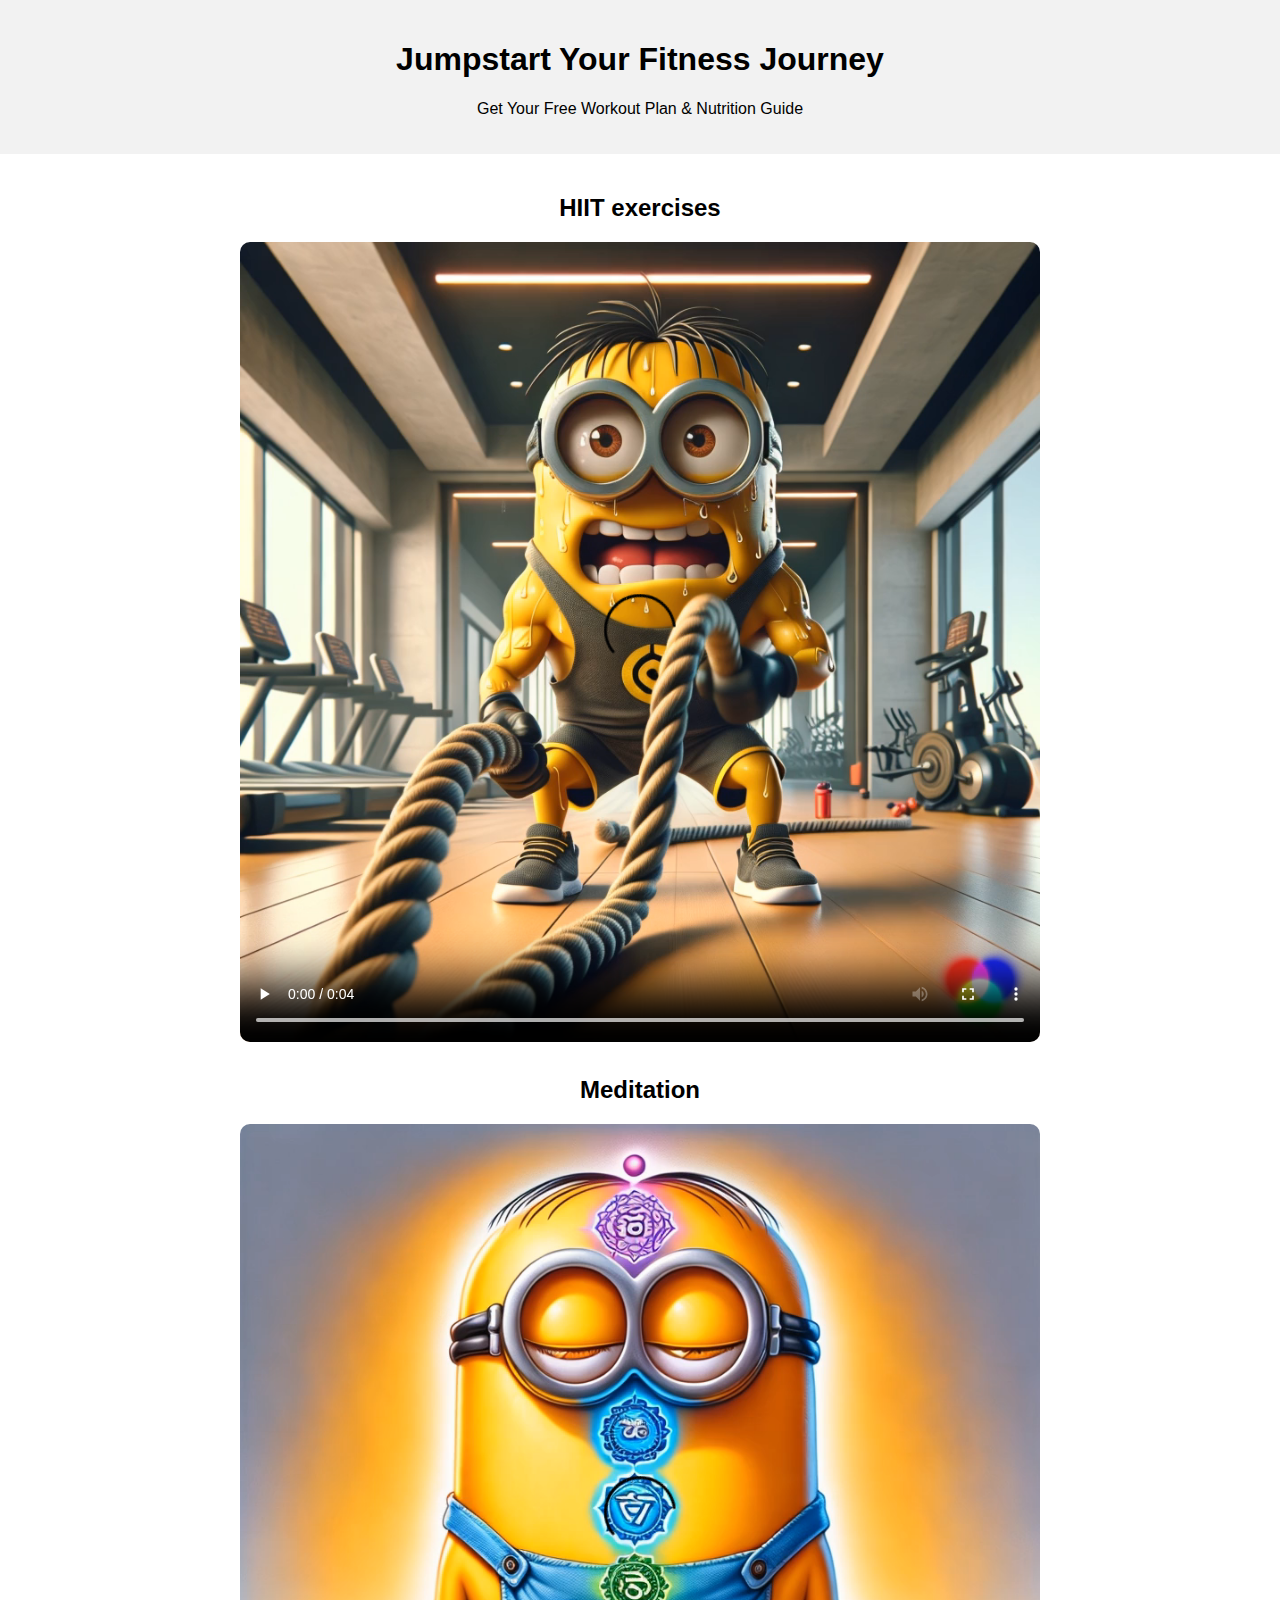
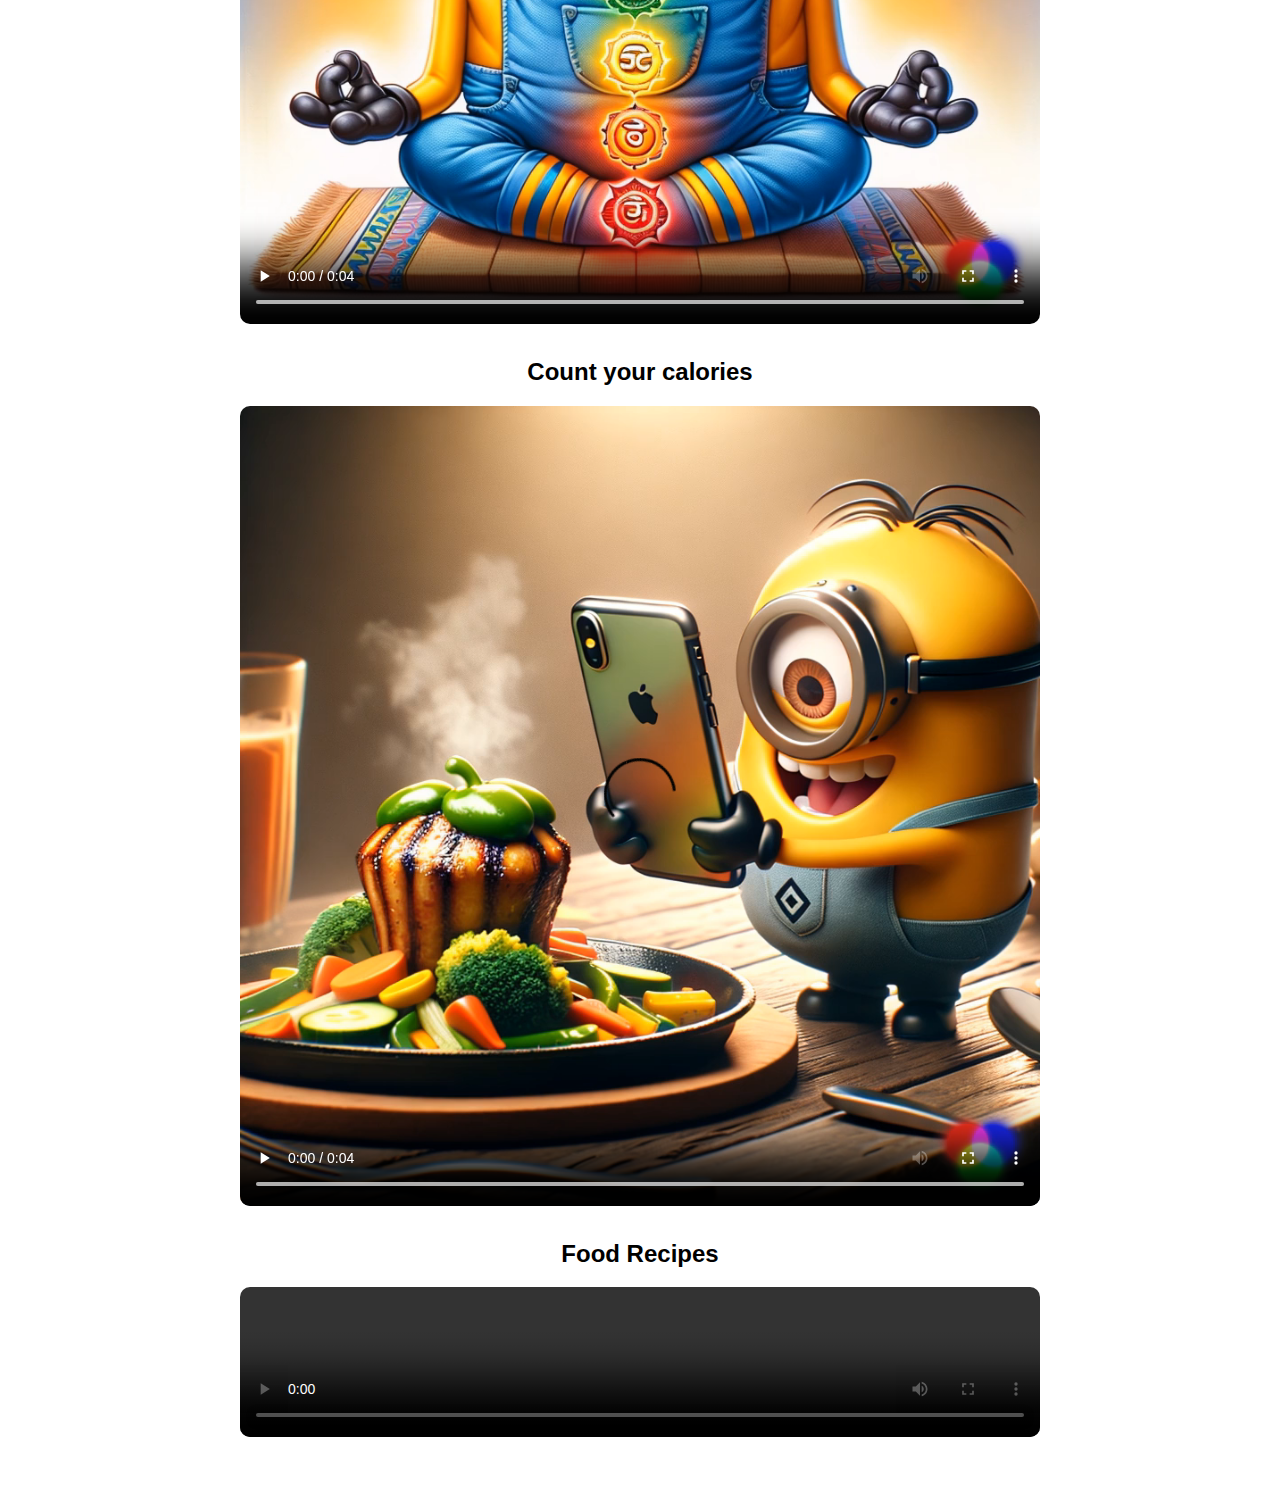
<file: index.html>
<!DOCTYPE html>
<html lang="en">

<head>
    <meta charset="UTF-8">
    <meta name="viewport" content="width=device-width, initial-scale=1.0">
    <title>Jumpstart Your Fitness Journey</title>
    <style>
        body {
            font-family: Arial, sans-serif;
            margin: 0;
            padding: 0;
            text-align: center;
        }

        .header {
            background-color: #f2f2f2;
            padding: 20px;
        }

        .container {
            max-width: 800px;
            margin: auto;
            padding: 20px;
        }

        .feature {
            margin-bottom: 30px;
        }

        .feature img {
            width: 100%;
            border-radius: 10px;
        }

        video {
            width: 100%;
            border-radius: 10px;
        }

        .button {
            display: inline-block;
            background-color: #4CAF50;
            color: white;
            padding: 10px 20px;
            text-align: center;
            text-decoration: none;
            font-size: 16px;
            margin-top: 20px;
            border-radius: 5px;
        }
    </style>
</head>

<body>
    <div class="header">
        <h1>Jumpstart Your Fitness Journey</h1>
        <p>Get Your Free Workout Plan & Nutrition Guide</p>
    </div>

    <div class="container">
        <div class="feature">
            <h2>HIIT exercises</h2>
            <video controls autoplay loop>
                <source src="HIIT.mp4" type="video/mp4">
            </video>
        </div>
        <div class="feature">
            <h2>Meditation</h2>
            <video controls autoplay loop>
                <source src="Meditation.mp4" type="video/mp4">
            </video>
        </div>
        <div class="feature">
            <h2>Count your calories</h2>
            <video controls autoplay loop>
                <source src="CaloriesCount.mp4" type="video/mp4">
            </video>
        </div>
        <div class="feature">
            <h2>Food Recipes</h2>
            <video controls autoplay loop>
                <img src="Recipies.webp" alt="Food Recipes">
            </video>
        </div>
    </div>
</body>

</html>
</file>
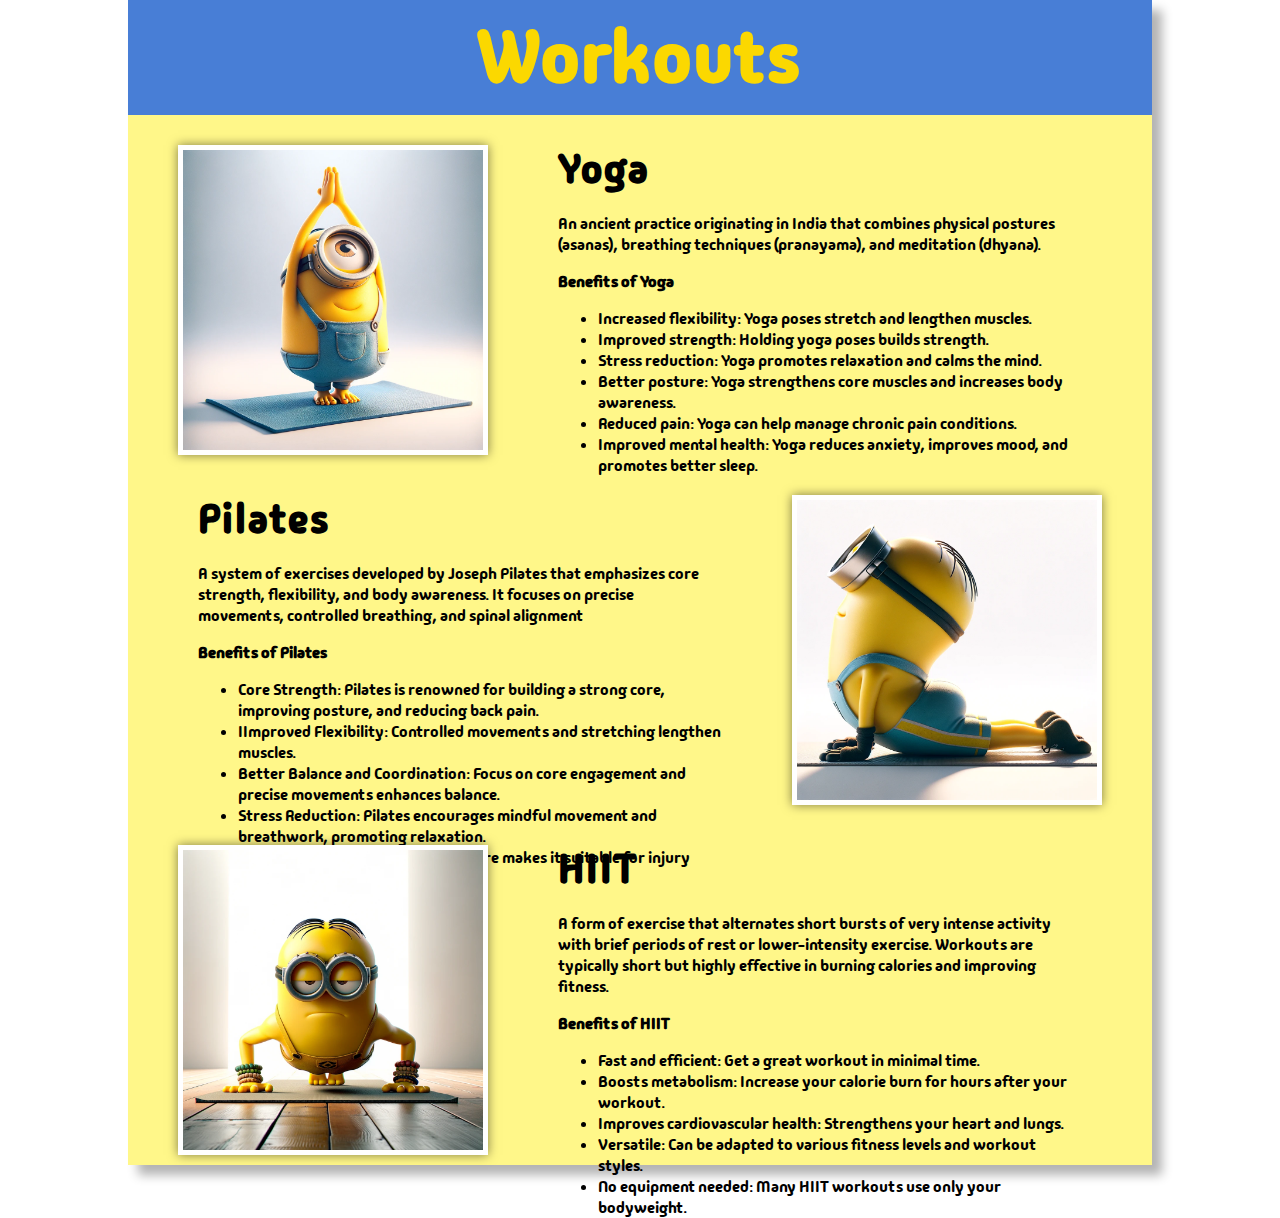
<file: workouts.html>
<!DOCTYPE html>
<html lang="en">
<head>
<meta charset="UTF-8">
<meta name="viewport" content="width=device-width, initial-scale=1.0">
<title>Banana !!!! Fitness</title>
<link rel="stylesheet" href="styles.css">
<link rel="stylesheet" href="https://fonts.googleapis.com/css2?family=Madimi+One&display=swap">
</head>
<body>
    <div class="container">
        <div class="heading">
            <h1> Workouts </h1>
        </div>
        <div class="left_single_container">
            <div style="margin-left: 50px;"> 
                <img src="images/workout-yoga.webp" alt="Yoga">
            </div>
            <div class="text_holder"> 
                <h2>Yoga</h2>
                <p>An ancient practice originating in India that combines physical postures (asanas), breathing techniques (pranayama), and meditation (dhyana).</p>
                <p><b>Benefits of Yoga</b></p>
                <ul>
                  <li>Increased flexibility: Yoga poses stretch and lengthen muscles.</li>
                  <li>Improved strength: Holding yoga poses builds strength.</li>
                  <li>Stress reduction: Yoga promotes relaxation and calms the mind.</li>
                  <li>Better posture: Yoga strengthens core muscles and increases body awareness.</li>
                  <li>Reduced pain: Yoga can help manage chronic pain conditions.</li>
                  <li>Improved mental health: Yoga reduces anxiety, improves mood, and promotes better sleep.</li>
                </ul>
            </div>
        </div>
        <div class="right_single_container">
            <div class="text_holder"> 
                <h2>Pilates</h2>
                <p>A system of exercises developed by Joseph Pilates that emphasizes core strength, flexibility, and body awareness. It focuses on precise movements, controlled breathing, and spinal alignment</p>
                <p><b>Benefits of Pilates</b></p>
                <ul>
                  <li>Core Strength: Pilates is renowned for building a strong core, improving posture, and reducing back pain.</li>
                  <li>IImproved Flexibility: Controlled movements and stretching lengthen muscles.</li>
                  <li>Better Balance and Coordination: Focus on core engagement and precise movements enhances balance.</li>
                  <li>Stress Reduction: Pilates encourages mindful movement and breathwork, promoting relaxation.</li>
                  <li>Rehabilitation: Its low-impact nature makes it suitable for injury recovery and rehabilitation.</li>
                </ul>
            </div>
            <div style="margin-right: 50px;"> 
                <img src="images/pilates.webp" alt="Yoga">
            </div>
        </div>
        <div class="left_single_container">
            <div style="margin-left: 50px;"> 
                <img src="images/hiit.webp" alt="Yoga">
            </div>
            <div class="text_holder"> 
                <h2>HIIT</h2>
                <p>A form of exercise that alternates short bursts of very intense activity with brief periods of rest or lower-intensity exercise. Workouts are typically short but highly effective in burning calories and improving fitness.</p>
                <p><b>Benefits of HIIT</b></p>
                <ul>
                  <li>Fast and efficient: Get a great workout in minimal time.</li>
                  <li>Boosts metabolism: Increase your calorie burn for hours after your workout.</li>
                  <li>Improves cardiovascular health: Strengthens your heart and lungs.</li>
                  <li>Versatile: Can be adapted to various fitness levels and workout styles.</li>
                  <li>No equipment needed: Many HIIT workouts use only your bodyweight.</li>
                </ul>
            </div>
        </div>
    </div>
</body>
</html>
</file>
<file: styles.css>
body {
  margin: 0;
  padding: 0;
  font-family: 'Madimi One', sans-serif; /* Use Madimi One font */
}

.container {
    width: 80%; /* Set the width of the container */
    margin: 0 auto; /* Center the container horizontally */
    background-color:rgb(255, 247, 137);
    box-shadow: 10px 10px 10px rgba(0, 0, 0, 0.3); /* Add a subtle box shadow */
    justify-content: center; /* Center items horizontally */
    align-items: center; /* Center items vertically */
}
  
.top_images {
    display: flex;
    justify-content: space-between; /* Distribute items evenly along the main axis */
    align-items: center; /* Center items vertically */
}
  
.top_image {
    flex: 0 0 20%; /* Set flex basis to distribute space equally */
}
  
.top_image img {
    width: 100%;
    height: auto;
}

.logo_container {
    width: 100%;
    justify-content: center;
    align-items: center;
    margin: 0 auto;
    display: flex;
    border-bottom: 50px;
}

.logo {
    margin-top: -100px;
    height: 300px;
}
  
.logo_container img {
    max-width: 100%; /* Ensure image doesn't exceed container width */
    max-height: 100%; /* Ensure image doesn't exceed container height */
}

.logo_container h1 {
    font-size: 72px; /* Adjust the font size */
    letter-spacing: 2px; /* Add space between letters */
    line-height: 1.2; /* Set line height for readability */
}
.left_single_container{
    width: 100%;
    margin: 0 auto;
    display: flex;
    justify-content: center;
    height: 320px;
    padding-top: 30px;
}

.right_single_container{
    width: 100%;
    margin: 0 auto;
    display: flex;
    justify-content: center;
    height: 320px;
    padding-top: 30px;
}

.video_holder{
    height: 300px;
    width: 300px;
    align-items: center;
    padding: 20px auto;
    border: 5px solid white; /* Adds a white border */
    box-shadow: 0px 0px 10px rgba(0, 0, 0, 0.5); /* Adds a shadow */
}

.text_holder {
    align-items:first baseline;
    margin-left:50px;
    margin-right:50px;
    max-height: 300px;
    padding-left: 20px;
    padding-right: 20px;
}
.text_holder h2{
    font-size: 40px;
    letter-spacing: 2px;
    line-height: 1.2;
    margin-block-start: 0;
    margin-block-end: 0.5em;
}
.text_holder button{
    padding: 15px 25px; /* Increased padding to make the button bigger */
    background-color:rgb(72, 126, 214); /* Set to a blue color */
    color: white; /* Button text color */
    border: none; /* Removes the default border */
    cursor: pointer; /* Changes cursor to pointer on hover */
    font-size: 16px; /* Increases font size for better visibility */
    border-radius: 5px; /* Optional: adds rounded corners */
}
.orange {
    color: rgb(251, 216, 0);
}

.blue {
    color: rgb(72, 126, 214);
}

.heading {
    justify-content: center;
    align-items: center;
    margin: 0 auto;
    display: flex;
    background-color:rgb(72, 126, 214);
    color: rgb(251, 216, 0);
}
.heading h1{
    font-size: 72px; /* Adjust the font size */
    letter-spacing: 2px; /* Add space between letters */
    line-height: 1.2; /* Set line height for readability */
    margin-block-start: 0.2em;
    margin-block-end: 0.2em;
}

.left_single_container img {
    height: 300px;
    width: 300px;
    align-items: center;
    padding: 20px auto;
    border: 5px solid white; /* Adds a white border */
    box-shadow: 0px 0px 10px rgba(0, 0, 0, 0.5); /* Adds a shadow */
}

.right_single_container img {
    height: 300px;
    width: 300px;
    align-items: center;
    padding: 20px auto;
    border: 5px solid white; /* Adds a white border */
    box-shadow: 0px 0px 10px rgba(0, 0, 0, 0.5); /* Adds a shadow */
}
</file>
